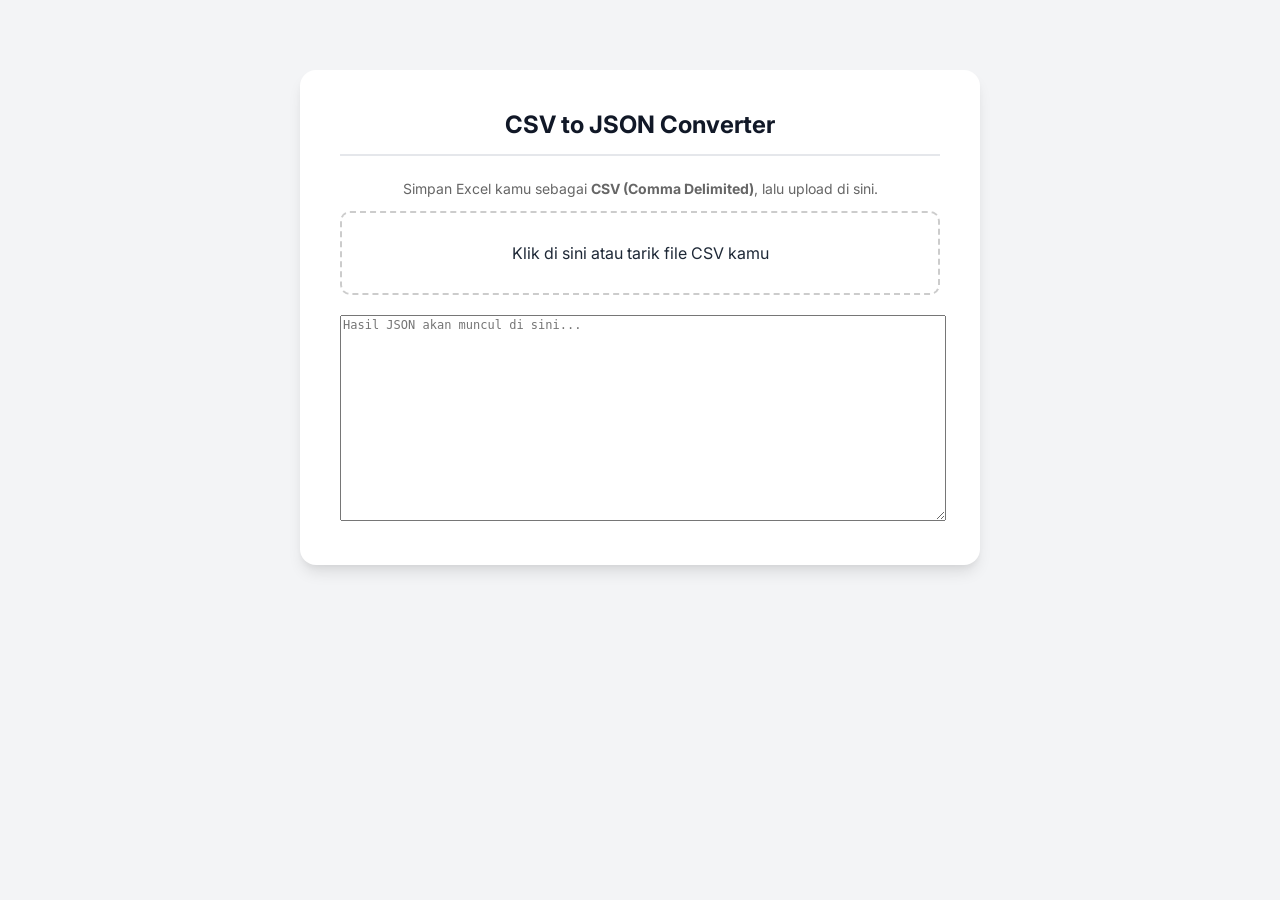
<file: converter.html>
<!doctype html>
<html lang="id">
  <head>
    <meta charset="UTF-8" />
    <title>CSV to JSON Converter - Ujian Mandiri</title>
    <link rel="stylesheet" href="style.css" />
    <style>
      textarea {
        width: 100%;
        height: 200px;
        margin-top: 20px;
        font-family: monospace;
        font-size: 12px;
      }
      .container {
        max-width: 600px;
        margin: 50px auto;
      }
      .drop-zone {
        border: 2px dashed #ccc;
        padding: 30px;
        text-align: center;
        border-radius: 10px;
        cursor: pointer;
      }
      .drop-zone:hover {
        border-color: #3b82f6;
        background: #f0f7ff;
      }
    </style>
  </head>
  <body>
    <div class="container page active">
      <h2>CSV to JSON Converter</h2>
      <p style="font-size: 14px; color: #666; text-align: center">
        Simpan Excel kamu sebagai <b>CSV (Comma Delimited)</b>, lalu upload di
        sini.
      </p>

      <div class="drop-zone" id="dropZone">
        Klik di sini atau tarik file CSV kamu
        <input type="file" id="csvFile" accept=".csv" style="display: none" />
      </div>

      <textarea
        id="jsonOutput"
        readonly
        placeholder="Hasil JSON akan muncul di sini..."
      ></textarea>

      <button
        id="btnDownload"
        style="margin-top: 20px; display: none; background-color: #10b981"
      >
        Download data-siswa.json
      </button>
    </div>

    <script>
      const csvFile = document.getElementById("csvFile");
      const dropZone = document.getElementById("dropZone");
      const jsonOutput = document.getElementById("jsonOutput");
      const btnDownload = document.getElementById("btnDownload");

      dropZone.onclick = () => csvFile.click();

      csvFile.onchange = function (e) {
        const file = e.target.files[0];
        if (!file) return;

        const reader = new FileReader();
        reader.onload = function (e) {
          const text = e.target.result;
          const json = csvToJSON(text);

          const jsonString = JSON.stringify(json, null, 2);
          jsonOutput.value = jsonString;
          btnDownload.style.display = "block";

          // Menyiapkan tombol download
          btnDownload.onclick = () => {
            const blob = new Blob([jsonString], { type: "application/json" });
            const url = URL.createObjectURL(blob);
            const a = document.createElement("a");
            a.href = url;
            a.download = "data-siswa.json";
            a.click();
          };
        };
        reader.readAsText(file);
      };

      function csvToJSON(csv) {
        const lines = csv.split(/\r?\n/);
        const result = [];
        // Mengambil header (baris pertama)
        const headers = lines[0].split(/[;,]/); // Mendukung pemisah koma atau titik koma

        for (let i = 1; i < lines.length; i++) {
          if (!lines[i]) continue;
          const obj = {};
          const currentline = lines[i].split(/[;,]/);

          for (let j = 0; j < headers.length; j++) {
            const key = headers[j].trim().toLowerCase();
            const value = currentline[j] ? currentline[j].trim() : "";
            obj[key] = value;
          }
          result.push(obj);
        }
        return result;
      }
    </script>
  </body>
</html>
</file>
<file: style.css>
/* Import Font Modern dari Google Fonts */
@import url("https://fonts.googleapis.com/css2?family=Inter:wght@400;600;700&display=swap");

/* =========================================
   SISTEM PALET WARNA (MACRO CONTROL PANEL)
   ========================================= */
:root {
  /* Warna Latar & Teks */
  --bg-body: #f3f4f6;
  --bg-card: #ffffff;
  --text-main: #1f2937;
  --text-heading: #111827;

  /* Garis Batas & Input */
  --border-light: #e5e7eb;
  --border-input: #d1d5db;

  /* Warna Aksi (Biru) */
  --btn-primary: #3b82f6;
  --btn-primary-hover: #2563eb;
  --btn-primary-glow: rgba(59, 130, 246, 0.2);

  /* Warna Sukses (Hijau) */
  --btn-success: #10b981;
  --btn-success-hover: #059669;

  /* Warna Bahaya/Peringatan (Merah) */
  --btn-danger: #ef4444;
  --btn-danger-hover: #dc2828;
  --bg-timer: #fee2e2;

  /* Warna Netral (Tabel & Disabled) */
  --btn-disabled: #9ca3af;
  --bg-table-head: #f9fafb;
  --text-table-head: #4b5563;
}

/* --- PENGATURAN DASAR --- */
body {
  font-family: "Inter", sans-serif;
  background-color: var(--bg-body);
  color: var(--text-main);
  margin: 0;
  padding: 20px;
  display: flex;
  justify-content: center;
  align-items: flex-start;
  min-height: 100vh;
  box-sizing: border-box;
}

/* --- KOMPONEN KARTU (CONTAINER HALAMAN) --- */
.page {
  display: none;
  background-color: var(--bg-card);
  padding: 40px;
  border-radius: 16px;
  box-shadow:
    0 10px 15px -3px rgba(0, 0, 0, 0.1),
    0 4px 6px -2px rgba(0, 0, 0, 0.05);
  width: 100%;
  max-width: 500px;
  margin-top: 5vh;
}

#adminPage {
  max-width: 800px;
}

.page.active {
  display: block;
  animation: fadeIn 0.4s ease-out forwards;
}

@keyframes fadeIn {
  from {
    opacity: 0;
    transform: translateY(15px);
  }
  to {
    opacity: 1;
    transform: translateY(0);
  }
}

/* --- TIPOGRAFI --- */
h2 {
  margin-top: 0;
  margin-bottom: 24px;
  font-size: 24px;
  font-weight: 700;
  color: var(--text-heading);
  text-align: center;
  border-bottom: 2px solid var(--border-light);
  padding-bottom: 15px;
}

/* --- FORM & INPUT --- */
input[type="text"],
input[type="password"] {
  width: 100%;
  padding: 14px;
  margin-bottom: 16px;
  border: 1px solid var(--border-input);
  border-radius: 8px;
  font-size: 15px;
  font-family: "Inter", sans-serif;
  box-sizing: border-box;
  transition: all 0.2s ease;
}

input[type="text"]:focus,
input[type="password"]:focus {
  outline: none;
  border-color: var(--btn-primary);
  box-shadow: 0 0 0 3px var(--btn-primary-glow);
}

/* --- TOMBOL UTAMA --- */
button {
  width: 100%;
  padding: 14px;
  background-color: var(--btn-primary);
  color: white;
  border: none;
  border-radius: 8px;
  font-size: 16px;
  font-weight: 600;
  cursor: pointer;
  font-family: "Inter", sans-serif;
  transition:
    background-color 0.2s ease,
    transform 0.1s ease;
}

button:hover {
  background-color: var(--btn-primary-hover);
}

button:active {
  transform: scale(0.98);
}

button:disabled {
  background-color: var(--btn-disabled);
  cursor: not-allowed;
  transform: none;
}

/* --- TOMBOL SPESIFIK --- */
#tombolImport {
  background-color: var(--btn-success);
  margin-bottom: 20px;
}

#tombolImport:hover {
  background-color: var(--btn-success-hover);
}

#tombolKeluar {
  background-color: var(--btn-danger);
  margin-top: 24px;
}

#tombolKeluar:hover {
  background-color: var(--btn-danger-hover);
}

/* --- ELEMEN UJIAN --- */
#timer {
  font-size: 18px;
  font-weight: 700;
  color: var(--btn-danger);
  text-align: right;
  margin-bottom: 20px;
  background-color: var(--bg-timer);
  padding: 10px 15px;
  border-radius: 8px;
  float: right;
}

#soalContainer {
  clear: both;
  padding-top: 10px;
}

label {
  cursor: pointer;
  display: block;
  padding: 8px 12px;
  border-radius: 6px;
  transition: background-color 0.2s;
}

label:hover {
  background-color: var(--bg-body);
}

/* --- TABEL ADMIN --- */
table {
  width: 100%;
  border-collapse: collapse;
  margin-top: 10px;
}

th,
td {
  padding: 14px;
  text-align: center;
  border-bottom: 1px solid var(--border-light);
}

th {
  background-color: var(--bg-table-head);
  font-weight: 600;
  color: var(--text-table-head);
}

tr:hover {
  background-color: var(--bg-table-head);
}
</file>
